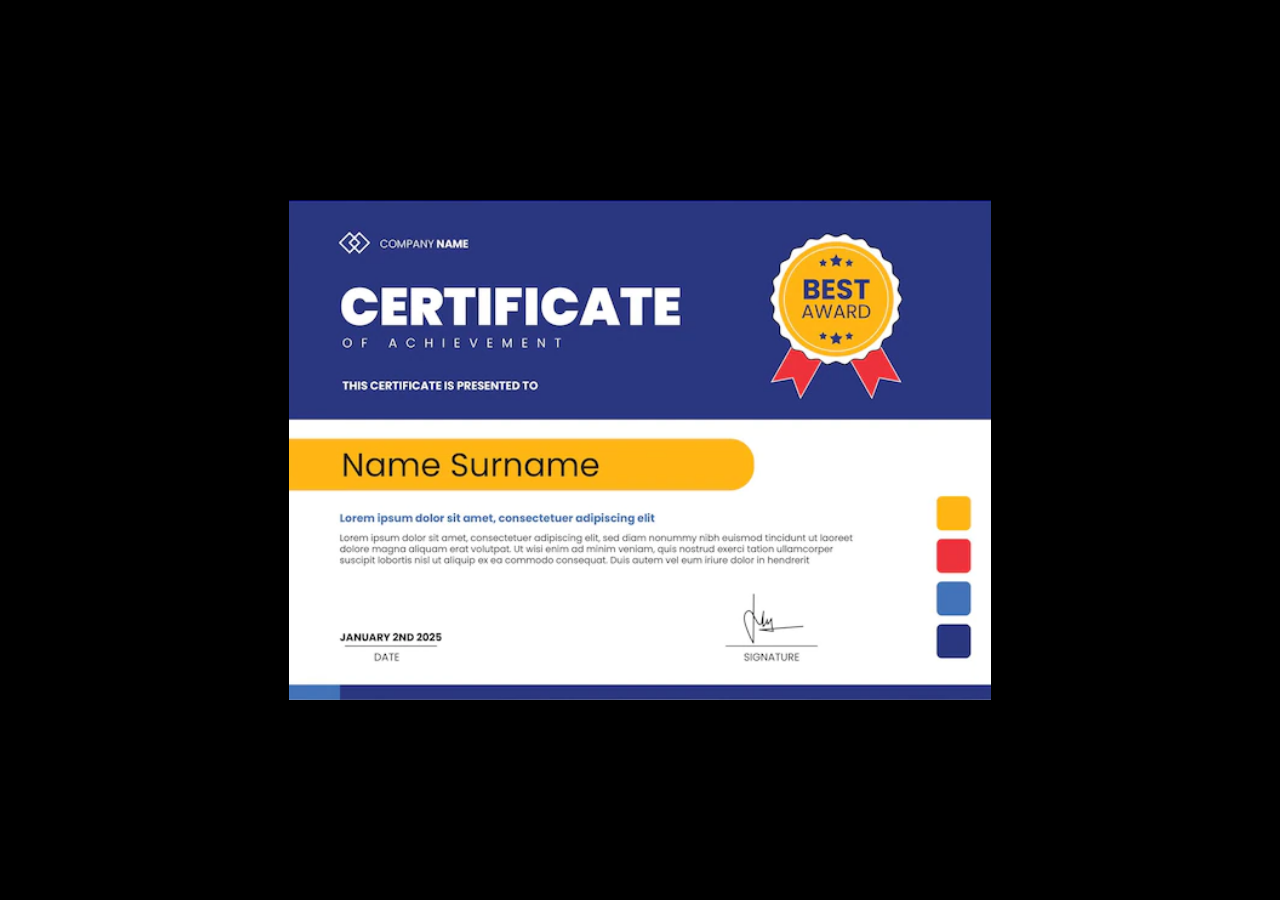
<file: certificate.html>
<!DOCTYPE html>
<html lang="en">
<head>
    <meta charset="UTF-8">
    <meta http-equiv="X-UA-Compatible" content="IE=edge">
    <meta name="viewport" content="width=device-width, initial-scale=1.0">
    <title>Completion Certificate</title>
</head>
<style>
body{
    margin: 0;
    padding: 0;
    height: 100vh;
    display: flex;
    justify-content: center;
    align-items: center;
    background: #000000;
  }

img {
    height: 500px;
}
</style>
<body>
    <img src="certificate.png">
</body>
</html>
</file>
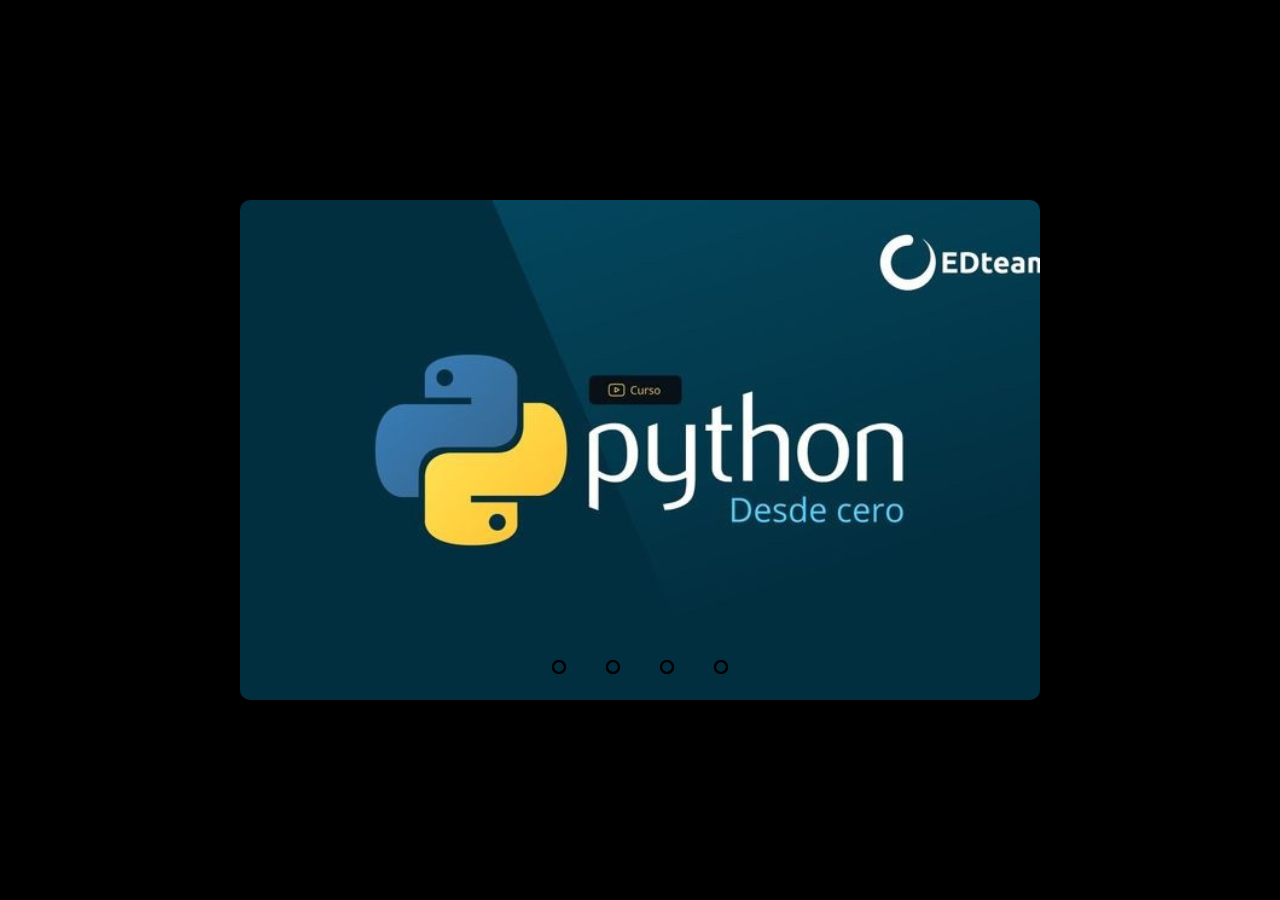
<file: course.html>
<!DOCTYPE html>
<html lang="en" dir="ltr">
  <head>
    <meta charset="utf-8">
    <title>Image Slider</title>
    <link rel="stylesheet" href="course.css">
  </head>
  <body>

    <!--image slider start-->
    <div class="slider">
      <div class="slides">
        <!--radio buttons start-->
        <input type="radio" name="radio-btn" id="radio1">
        <input type="radio" name="radio-btn" id="radio2">
        <input type="radio" name="radio-btn" id="radio3">
        <input type="radio" name="radio-btn" id="radio4">
        <!--radio buttons end-->
        <!--slide images start-->
        <div class="slide first">
          <img src="1.png" alt="">
        </div>
        <div class="slide">
          <img src="2.png" alt="">
        </div>
        <div class="slide">
          <img src="3.png" alt="">
        </div>
        <div class="slide">
          <img src="4.png" alt="">
        </div>
        <!--slide images end-->
        <!--automatic navigation start-->
        <div class="navigation-auto">
          <div class="auto-btn1"></div>
          <div class="auto-btn2"></div>
          <div class="auto-btn3"></div>
          <div class="auto-btn4"></div>
        </div>
        <!--automatic navigation end-->
      </div>
      <!--manual navigation start-->
      <div class="navigation-manual">
        <label for="radio1" class="manual-btn"></label>
        <label for="radio2" class="manual-btn"></label>
        <label for="radio3" class="manual-btn"></label>
        <label for="radio4" class="manual-btn"></label>
      </div>
      <!--manual navigation end-->
    </div>
    <!--image slider end-->

    <script type="text/javascript">
    var counter = 1;
    setInterval(function(){
      document.getElementById('radio' + counter).checked = true;
      counter++;
      if(counter > 4){
        counter = 1;
      }
    }, 5000);
    </script>

  </body>
</html>
</file>
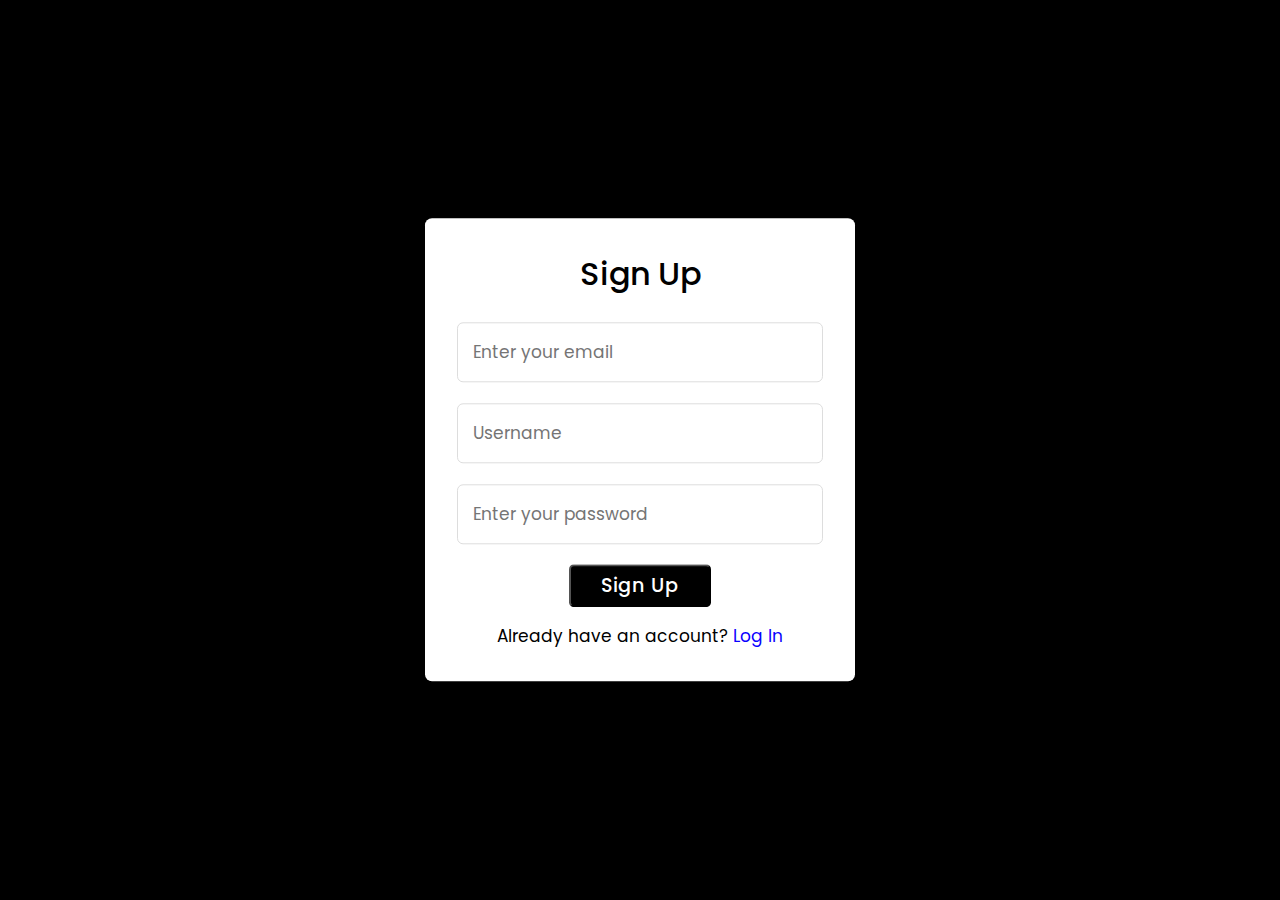
<file: form.html>
<!DOCTYPE html>
<html lang="en">
<head>
  <meta charset="UTF-8">
  <meta name="viewport" content="width=device-width, initial-scale=1.0">
  <meta http-equiv="X-UA-Compatible" content="ie=edge">
  <link rel="stylesheet" href="form.css">
  
</head>
<body>
  <div class="container">
    <input type="checkbox" id="check">
    <div class="login form">
      <header>Sign Up</header>
      <form action="#">
        <input type="text" placeholder="Enter your email">
        <input type="text" placeholder="Username">
        <input type="password" placeholder="Enter your password">
        <!-- <input type="button" class="button" value="Sign Up" id="myBtn"> -->
        <button type="button" id="myBtn">Sign Up</button>
        <script src="p.js"></script>
      </form>
      <div class="signup">
        <span class="signup">Already have an account?
         <label for="check">Log In</label>
        </span>
      </div>
    </div>
    
    </div>
  </div>
</body>
</html>
</file>
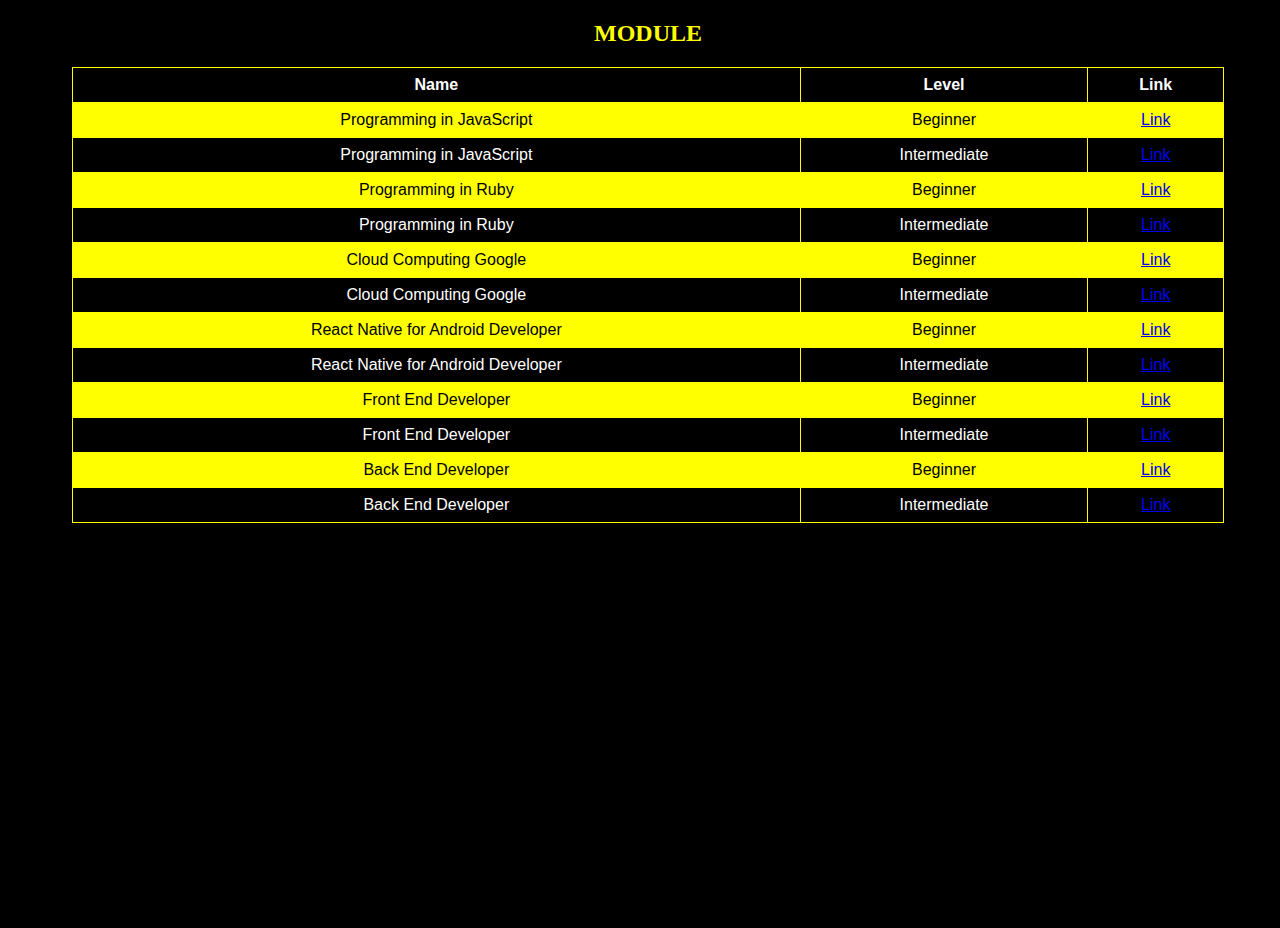
<file: module.html>
<!DOCTYPE html>
<html>
<head>
<style>
body{
  min-height: 100vh;
  width: 100%;
  background: #000000;
}
h2 {
    text-align: center;
    color: #ffff00;
}
table {
  font-family: arial, sans-serif;
  border-collapse: collapse;
  width: 90%;
  position: center;
  color: #fff;
}

td, th {
  border: 1px solid #ffff00;
  text-align: left;
  padding: 8px;
}

tr:nth-child(even) {
  background-color: #ffff00;
  color: #000000;
}
</style>
</head>
<body>

<h2>MODULE</h2>

<table align="center" text-align="center">
  <tr>
    <th><center><b>Name</b></center></th>
    <th><center><b>Level</b></center></th>
    <th><center><b>Link</b></center></th>
  </tr>
  <tr>
    <td><center>Programming in JavaScript</center></td>
    <td><center>Beginner</center></td>
    <td><a href="https://sd.blackball.lv/library/programming_javascript_applications_(2014).pdf"><center>Link</center></a></td>
  </tr>
  <tr>
    <td><center>Programming in JavaScript</center></td>
    <td><center>Intermediate</center></td>
    <td><a href="https://sd.blackball.lv/library/programming_javascript_applications_(2014).pdf"><center>Link</center></a></td>
  </tr>
  <tr>
    <td><center>Programming in Ruby</center></td>
    <td><center>Beginner</center></td>
    <td><a href="https://jmvidal.cse.sc.edu/library/thomas05a.pdf"><center>Link</center></a></td>
  </tr>
  <tr>
    <td><center>Programming in Ruby</center></td>
    <td><center>Intermediate</center></td>
    <td><a href="https://jmvidal.cse.sc.edu/library/thomas05a.pdf"><center>Link</center></a></td>
  </tr>
  <tr>
    <td><center>Cloud Computing Google</center></td>
    <td><center>Beginner</center></td>
    <td><a href="https://cloud.google.com/"><center>Link</center></a></td>
  </tr>
  <tr>
    <td><center>Cloud Computing Google</center></td>
    <td><center>Intermediate</center></td>
    <td><a href="https://cloud.google.com/"><center>Link</center></a></td>
  </tr>
  <tr>
    <td><center>React Native for Android Developer</center></td>
    <td><center>Beginner</center></td>
    <td><a href="https://reactnative.dev/"><center>Link</center></a></td>
  </tr>
  <tr>
    <td><center>React Native for Android Developer</center></td>
    <td><center>Intermediate</center></td>
    <td><a href="https://reactnative.dev/"><center>Link</center></a></td>
  </tr>
  <tr>
    <td><center>Front End Developer</center></td>
    <td><center>Beginner</center></td>
    <td><a href="https://kopi.dev/front-end-developer/"><center>Link</center></a></td>
  </tr>
  <tr>
    <td><center>Front End Developer</center></td>
    <td><center>Intermediate</center></td>
    <td><a href="https://kopi.dev/front-end-developer/"><center>Link</center></a></td>
  </tr>
  <tr>
    <td><center>Back End Developer</center></td>
    <td><center>Beginner</center></td>
    <td><a href="https://www.dicoding.com/learningpaths/41"><center>Link</center></a></td>
  </tr>
  <tr>
    <td><center>Back End Developer</center></td>
    <td><center>Intermediate</center></td>
    <td><a href="https://www.dicoding.com/learningpaths/41"><center>Link</center></a></td>
  </tr>
</table>

</body>
</html>
</file>
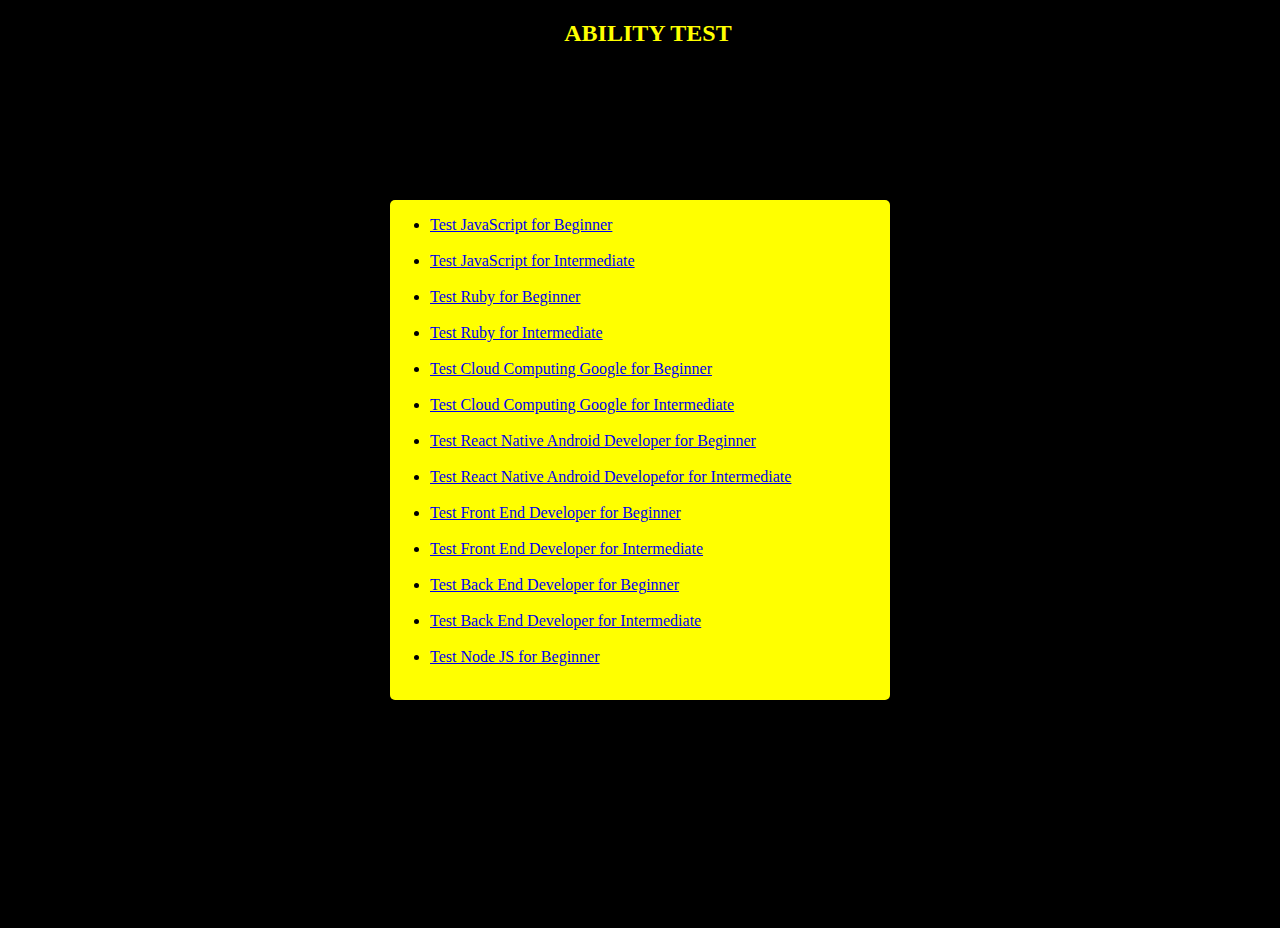
<file: test.html>
<!DOCTYPE html>
<html lang="en">
<head>
    <meta charset="UTF-8">
    <meta http-equiv="X-UA-Compatible" content="IE=edge">
    <meta name="viewport" content="width=device-width, initial-scale=1.0">
    <title>Ability Test</title>
</head>
<style>
body{
  min-height: 100vh;
  width: 100%;
  background: #000000;
}
h2 {
    text-align: center;
    color: #ffff00;
}
.box{
    width:500px;
    height:500px;
    background: #ffff00;
    border: 20px purple;
    border-radius: 5px;
    position: absolute;
    left: 50%;
    top: 50%;
    transform: translate(-50%, -50%);
}
    
    </style>
<body>
    <body>
        <h2>ABILITY TEST</h2>

        <div class="box">
            <ul>
                <li><a href="https://www.w3schools.com/js/js_quiz.asp">Test JavaScript for Beginner</a></li><br>
                <li><a href="https://www.w3schools.com/js/js_quiz.asp">Test JavaScript for Intermediate</a></li><br>
                <li><a href="https://www.cloudbees.com/blog/unit-testing-in-ruby">Test Ruby for Beginner</a></li><br>
                <li><a href="https://www.cloudbees.com/blog/unit-testing-in-ruby">Test Ruby for Intermediate</a></li><br>
                <li><a href="https://www.javatpoint.com/cloud-computing-quiz">Test Cloud Computing Google for Beginner</a></li><br>
                <li><a href="https://www.javatpoint.com/cloud-computing-quiz">Test Cloud Computing Google for Intermediate</a></li><br>
                <li><a href="https://reactnative.dev/docs/testing-overview">Test React Native Android Developer for Beginner</a></li><br>
                <li><a href="https://reactnative.dev/docs/testing-overview">Test React Native Android Developefor for Intermediate</a></li><br>
                <li><a href="https://www.testim.io/blog/front-end-testing-complete-overview/">Test Front End Developer for Beginner</a></li><br>
                <li><a href="https://www.testim.io/blog/front-end-testing-complete-overview/">Test Front End Developer for Intermediate</a></li><br>
                <li><a href="https://www.mindk.com/blog/backend-testing/">Test Back End Developer for Beginner</a></li><br>
                <li><a href="https://www.mindk.com/blog/backend-testing/">Test Back End Developer for Intermediate</a></li><br>
                <li><a href="https://nodejs.org/api/test.html">Test Node JS for Beginner</a></li><br>
            </ul>
        </div>
        
        </body>
</body>
</html>
</file>
<file: course.css>
body{
  margin: 0;
  padding: 0;
  height: 100vh;
  display: flex;
  justify-content: center;
  align-items: center;
  background: #000000;
}

.slider{
  width: 800px;
  height: 500px;
  border-radius: 10px;
  overflow: hidden;
}

.slides{
  width: 500%;
  height: 500px;
  display: flex;
}

.slides input{
  display: none;
}

.slide{
  width: 20%;
  transition: 2s;
}

.slide img{
  width: 800px;
  height: 500px;
}

/*css for manual slide navigation*/

.navigation-manual{
  position: absolute;
  width: 800px;
  margin-top: -40px;
  display: flex;
  justify-content: center;
}

.manual-btn{
  border: 2px solid #000000;
  padding: 5px;
  border-radius: 10px;
  cursor: pointer;
  transition: 1s;
}

.manual-btn:not(:last-child){
  margin-right: 40px;
}

.manual-btn:hover{
  background: #000000;
}

#radio1:checked ~ .first{
  margin-left: 0;
}

#radio2:checked ~ .first{
  margin-left: -20%;
}

#radio3:checked ~ .first{
  margin-left: -40%;
}

#radio4:checked ~ .first{
  margin-left: -60%;
}

/*css for automatic navigation*/

.navigation-auto{
  position: absolute;
  display: flex;
  width: 800px;
  justify-content: center;
  margin-top: 460px;
}

.navigation-auto div{
  border: 2px solid #000000;
  padding: 5px;
  border-radius: 10px;
  transition: 1s;
}

.navigation-auto div:not(:last-child){
  margin-right: 40px;
}

#radio1:checked ~ .navigation-auto .auto-btn1{
  background: #000000;
}

#radio2:checked ~ .navigation-auto .auto-btn2{
  background: #000000;
}

#radio3:checked ~ .navigation-auto .auto-btn3{
  background: #000000;
}

#radio4:checked ~ .navigation-auto .auto-btn4{
  background: #000000;
}
</file>
<file: form.css>
/* Import Google font - Poppins */
@import url('https://fonts.googleapis.com/css2?family=Poppins:wght@200;300;400;500;600;700&display=swap');
*{
  margin: 0;
  padding: 0;
  box-sizing: border-box;
  font-family: 'Poppins', sans-serif;
}
body{
  min-height: 100vh;
  width: 100%;
  background: #000000;
}
.container{
  position: absolute;
  top: 50%;
  left: 50%;
  transform: translate(-50%,-50%);
  max-width: 430px;
  width: 100%;
  background: #fff;
  border-radius: 7px;
  box-shadow: 0 5px 10px rgba(0,0,0,0.3);
}
.container .registration{
  display: none;
}
#check:checked ~ .registration{
  display: block;
}
#check:checked ~ .login{
  display: none;
}
#check{
  display: none;

/* FORM */
}
.container .form{
  padding: 2rem;
}
.form header{
  font-size: 2rem;
  font-weight: 500;
  text-align: center;
  margin-bottom: 1.5rem;
}
 .form input{
   height: 60px;
   width: 100%;
   padding: 0 15px;
   font-size: 17px;
   margin-bottom: 1.3rem;
   border: 1px solid #ddd;
   border-radius: 6px;
   outline: none;
 }

 .form button {
  background: #000000;
  color: #ffffff;
  font-size: 1.2rem;
  font-weight: 500;
  letter-spacing: 1px;
  margin-top: 0;
  margin-bottom: 1rem;
  margin-left: 7rem;
  cursor: pointer;
  transition: 0.4s;
  text-align: center;
  padding: 5px 30px 5px 30px; 
  border-radius: 5px;
 }

 .form input:focus{
   box-shadow: 0 1px 0 rgba(0,0,0,0.2);
 }
.form a{
  font-size: 16px;
  color: #000000;
  text-decoration: none;
}
.form a:hover{
  text-decoration: underline;
}
/* .form.button{
  color: #fff;
  background: #000000;
  font-size: 1.2rem;
  font-weight: 500;
  letter-spacing: 1px;
  margin-top: 1.7rem;
  cursor: pointer;
  transition: 0.4s;
} */
.form input.button:hover{
  background: #000000;

}
.signup{
  font-size: 17px;
  text-align: center;
}
.signup label{
  color: #0A01FF;
  cursor: pointer;
}
.signup label:hover{
  text-decoration: underline;
}
</file>
